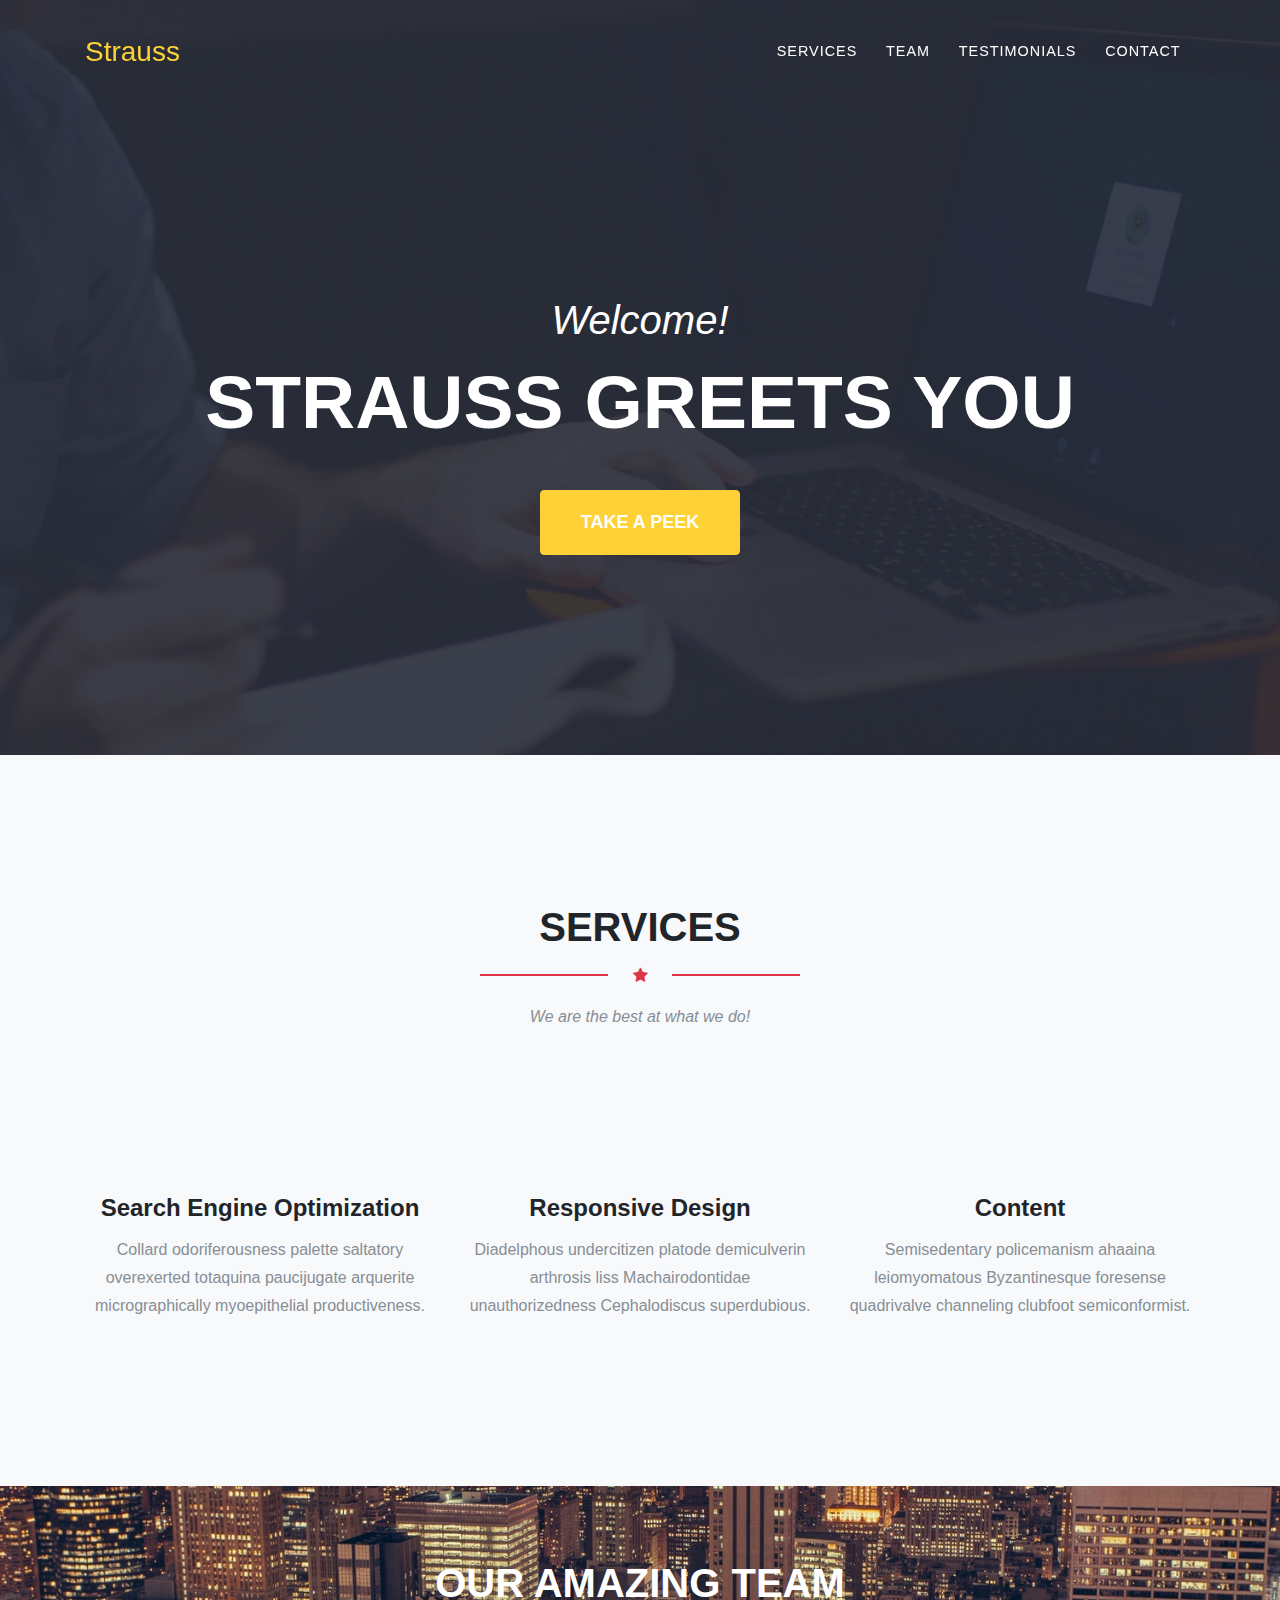
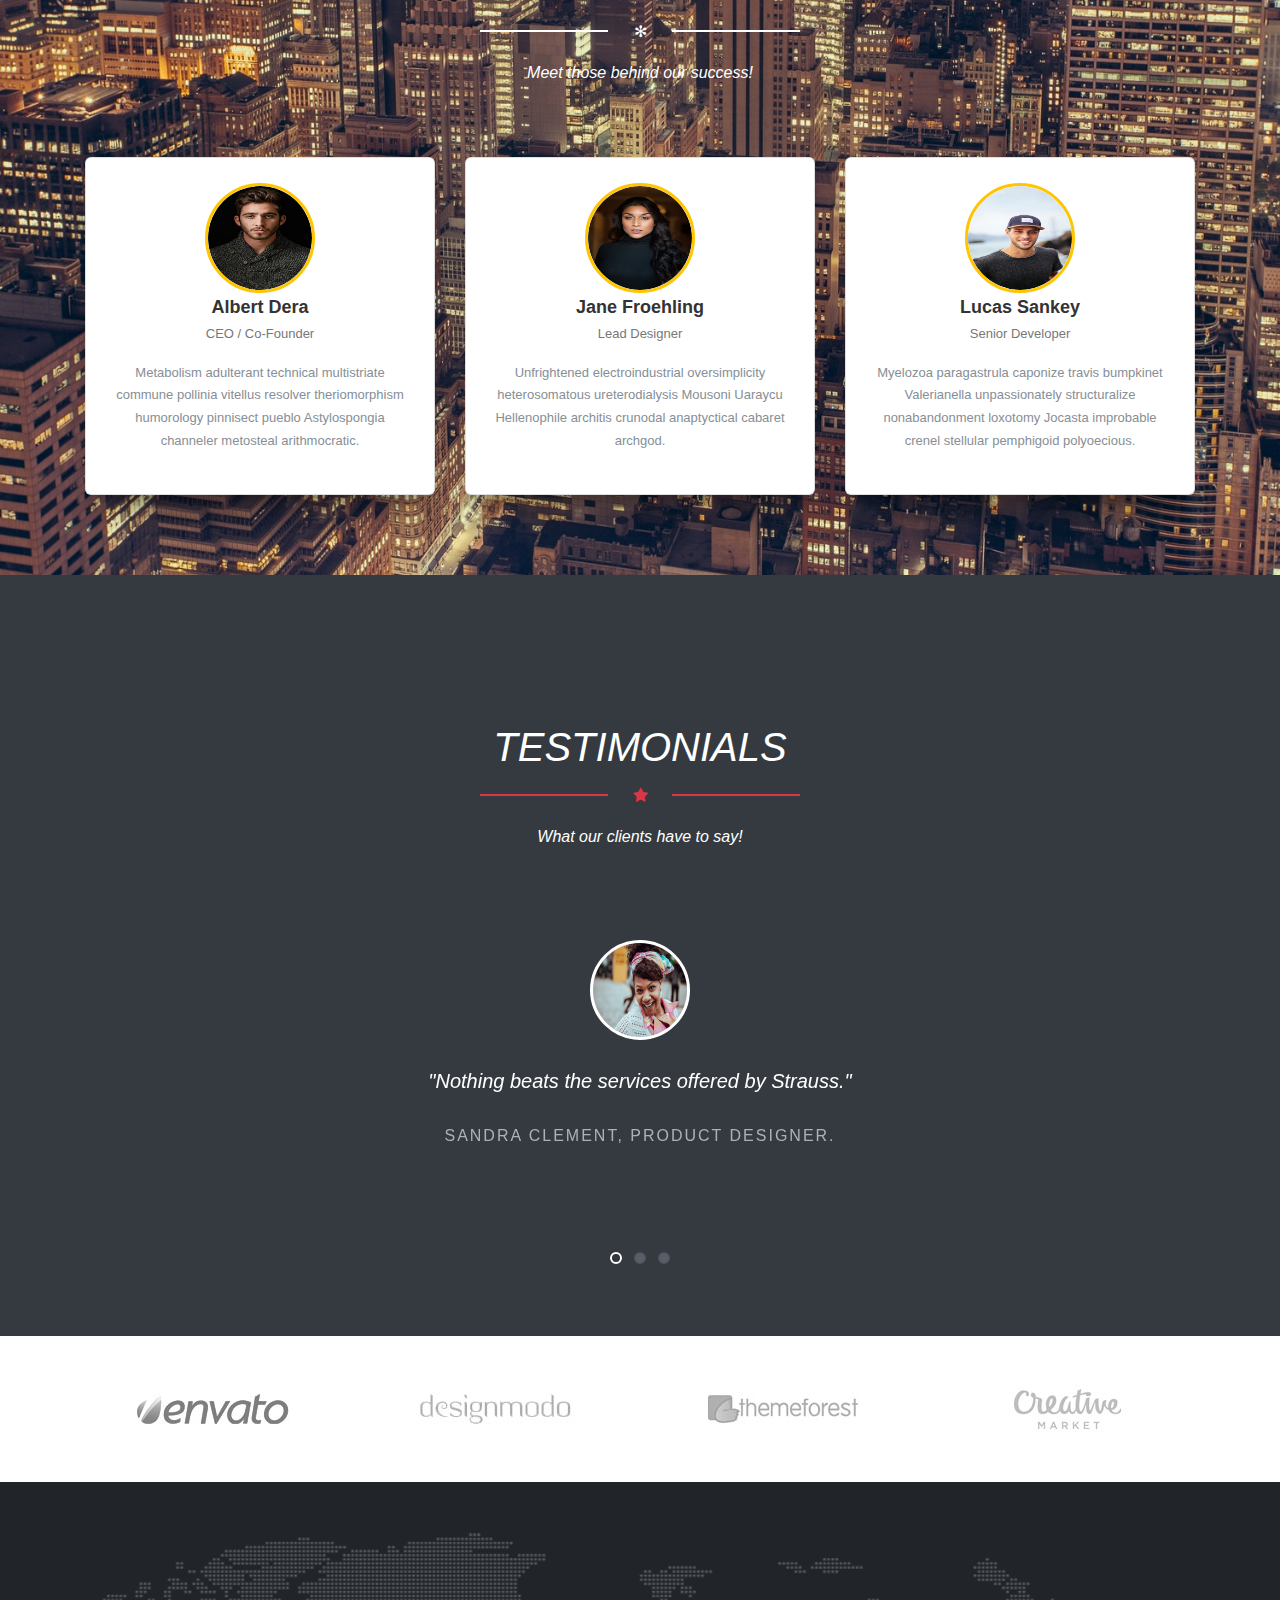
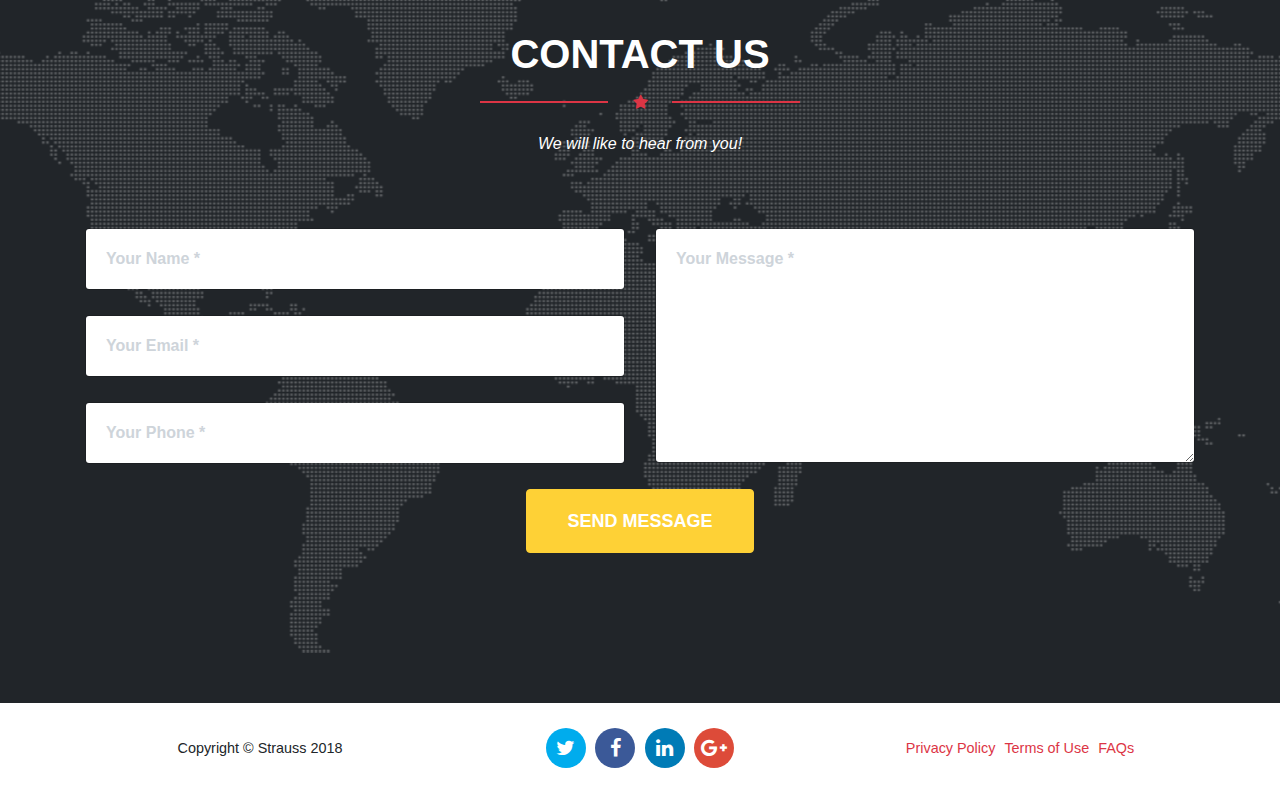
<file: strauss/index.html>
<!DOCTYPE html>
<html lang="en">
	<head>
		<!-- Required meta tags -->
		<meta charset="utf-8">
		<meta name="viewport" content="width=device-width, initial-scale=1, shrink-to-fit=no">
		<title>Strauss</title>

		<!-- Bootstrap CSS -->
		<link rel="stylesheet" type="text/css" href="css/bootstrap.min.css">

		<!--Font Awesome-->
		<link rel="stylesheet" type="text/css" href="css/font-awesome.min.css">

		<!--Flex Slider-->
		<link rel="stylesheet" type="text/css" href="css/flexslider.css">
		
		<!--Custom CSS-->
		<link rel="stylesheet" type="text/css" href="css/style.css">
	</head>
	<body id="page-top">
		<!-- Navigation -->
	    <nav class="navbar navbar-expand-md navbar-light fixed-top" id="mainNav">
	      <div class="container">
	        <a class="navbar-brand js-scroll-trigger" href="#page-top">Strauss</a>
	        <button class="navbar-toggler navbar-toggler-right" type="button" data-toggle="collapse" data-target="#navbarResponsive" aria-controls="navbarResponsive" aria-expanded="false" aria-label="Toggle navigation">
	          <i class="fa fa-bars"></i>
	        </button>
	        <div class="collapse navbar-collapse" id="navbarResponsive">
	          <ul class="navbar-nav text-uppercase ml-auto">
	            <li class="nav-item">
	              <a class="nav-link js-scroll-trigger" href="#services">Services</a>
	            </li>
	            <li class="nav-item">
	              <a class="nav-link js-scroll-trigger" href="#team">Team</a>
	            </li>
	            <li class="nav-item">
	              <a class="nav-link js-scroll-trigger" href="#testimonials">Testimonials</a>
	            </li>
	            <li class="nav-item">
	              <a class="nav-link js-scroll-trigger" href="#contact">Contact</a>
	            </li>
	          </ul>
	        </div>
	      </div>
	    </nav>

		 <!-- Header -->
	    <header class="masthead">
	      <div class="container">
	        <div class="intro-text">
	          <div class="intro-lead-in sr-intro">Welcome!</div>
	          <div class="intro-heading text-uppercase sr-text">Strauss Greets You</div>
	          <a class="btn btn-primary btn-xl text-uppercase js-scroll-trigger sr-btn" href="#services">Take a peek</a>
	        </div>
	      </div>
	    </header>

	    <!-- Services -->
	    <section id="services" class="bg-light">
	      <div class="container">
	        <div class="row">
	          <div class="col-lg-12 text-center">
	            <h2 class="section-heading text-uppercase">Services</h2>
	            <div class="separator line-separator text-danger"><i class="fa fa-star"></i></div>
	            <h3 class="section-subheading text-muted">We are the best at what we do!</h3>
	          </div>
	        </div>
	        <div class="row text-center">
	          <div class="col-md-4">
	            <span class="fa fa-bolt fa-5x text-danger sr-icon"></span>
	            <h4 class="service-heading">Search Engine Optimization</h4>
	            <p class="text-muted">Collard odoriferousness palette saltatory overexerted totaquina paucijugate arquerite micrographically myoepithelial productiveness.</p>
	          </div>
	          <div class="col-md-4">
	            <span class="fa fa-laptop fa-5x text-danger sr-icon"></span>
	            <h4 class="service-heading">Responsive Design</h4>
	            <p class="text-muted">Diadelphous undercitizen platode demiculverin arthrosis liss Machairodontidae unauthorizedness Cephalodiscus superdubious.</p>
	          </div>
	          <div class="col-md-4">
	            <span class="fa fa-book fa-5x text-danger sr-icon"></span>
	            <h4 class="service-heading">Content</h4>
	            <p class="text-muted">Semisedentary policemanism ahaaina leiomyomatous Byzantinesque foresense quadrivalve channeling clubfoot semiconformist.</p>
	          </div>
	        </div>
	      </div>
	    </section>

	    <!--OUR TEAM-->
	    <section class="our-team" id="team">
	    	<div class="container">
                <div class="row">
                    <div class="col-lg-12 text-center">
                        <h2 class="section-heading text-uppercase text-white">Our Amazing Team</h2>
                        <div class="separator separator-white text-white">✻</div>
                        <h3 class="section-subheading text-white">Meet those behind our success!</h3>
                    </div>
                </div>

                <div class="team">
                    <div class="row">
                        <div class="col-lg-12 mx-auto">
                            <div class="row">
                                <div class="col-md-4">
                                    <div class="card card-member">
                                        <div class="content">
                                            <div class="avatar avatar-danger">
                                                <img alt="" class="rounded-circle" src="images/albertdera.jpeg"/>
                                            </div>
                                            <div class="description">
                                                <h3 class="title">Albert Dera</h3>
                                                <p class="small-text">CEO / Co-Founder</p>
                                                <p class="description text-muted">Metabolism adulterant technical multistriate commune pollinia vitellus resolver theriomorphism humorology pinnisect pueblo Astylospongia channeler metosteal arithmocratic.</p>
                                            </div>
                                        </div>
                                    </div>
                                </div>
                                <div class="col-md-4">
                                    <div class="card card-member">
                                        <div class="content">
                                            <div class="avatar avatar-danger">
                                                <img alt="" class="rounded-circle" src="images/janefroehling.jpeg"/>
                                            </div>
                                            <div class="description">
                                                <h3 class="title">Jane Froehling</h3>
                                                <p class="small-text">Lead Designer</p>
                                                <p class="description text-muted">Unfrightened electroindustrial oversimplicity heterosomatous ureterodialysis Mousoni Uaraycu Hellenophile architis crunodal anaptyctical cabaret archgod.</p>
                                            </div>
                                        </div>
                                    </div>
                                </div>
                                <div class="col-md-4">
                                    <div class="card card-member">
                                        <div class="content">
                                            <div class="avatar avatar-danger">
                                                <img alt="" class="rounded-circle" src="images/lucassankey.jpeg"/>
                                            </div>
                                            <div class="description">
                                                <h3 class="title">Lucas Sankey</h3>
                                                <p class="small-text">Senior Developer</p>
                                                <p class="description text-muted">Myelozoa paragastrula caponize travis bumpkinet Valerianella unpassionately structuralize nonabandonment loxotomy Jocasta improbable crenel stellular pemphigoid polyoecious.</p>
                                            </div>
                                        </div>
                                    </div>
                                </div>

                            </div>
                        </div>
                    </div>
                </div>
                
	    	</div>
	    </section>

	    <section class="testimonial-slider text-center bg-dark" id="testimonials">
	        <div class="container">
	        	<div class="row">
		          <div class="col-lg-12 text-center">
		            <h2 class="section-heading text-uppercase">Testimonials</h2>
		            <div class="separator line-separator text-danger"><i class="fa fa-star"></i></div>
		            <h3 class="section-subheading text-white">What our clients have to say!</h3>
		          </div>
	        	</div>
	            <div class="row">
	                <div class="col-md-12">
	                    <div class="flexslider">
	                        <ul class="slides">
	                            <li>
	                                <div class="avatar"><img src="images/clem2.jpeg" alt=""></div>
	                                <h2>"Nothing beats the services offered by Strauss."</h2>
	                                <p class="author">Sandra Clement, Product Designer.</p>
	                            </li>
	                            <li>
	                                <div class="avatar"><img src="images/clemonojeghuo.jpeg" alt=""></div>
	                                <h2>"Strauss offer the best services."</h2>
	                                <p class="author">Clement Onojeghuo, Founder Creative Fingers.</p>
	                            </li>
	                            <li>
	                                <div class="avatar"><img src="images/seankong.jpeg" alt=""></div>
	                                <h2>"Been a client for over 3 years now! They always deliver. Go Strauss!"</h2>
	                                <p class="author">Sean Kong, Lead Developer</p>
	                            </li>
	                        </ul>
	                    </div>
	                </div>
	            </div>
	        </div>
    	</section>

    	<!-- Clients -->
	    <section class="py-5">
	      <div class="container">
	        <div class="row">
	          <div class="col-md-3 col-sm-6">
	            <a href="#">
	              <img class="img-fluid d-block mx-auto" src="images/envato.jpg" alt="">
	            </a>
	          </div>
	          <div class="col-md-3 col-sm-6">
	            <a href="#">
	              <img class="img-fluid d-block mx-auto" src="images/designmodo.jpg" alt="">
	            </a>
	          </div>
	          <div class="col-md-3 col-sm-6">
	            <a href="#">
	              <img class="img-fluid d-block mx-auto" src="images/themeforest.jpg" alt="">
	            </a>
	          </div>
	          <div class="col-md-3 col-sm-6">
	            <a href="#">
	              <img class="img-fluid d-block mx-auto" src="images/creative-market.jpg" alt="">
	            </a>
	          </div>
	        </div>
	      </div>
	    </section>

	    <!-- Contact -->
	    <section id="contact">
	      <div class="container">
	        <div class="row">
	          <div class="col-lg-12 text-center">
	            <h2 class="section-heading text-uppercase">Contact Us</h2>
	            <div class="separator line-separator"><i class="fa fa-star text-danger"></i></div>
	            <h3 class="section-subheading text-white">We will like to hear from you!</h3>
	          </div>
	        </div>
	        <div class="row">
	          <div class="col-lg-12">
	            <form id="contactForm">
	              <div class="row">
	                <div class="col-md-6">
	                  <div class="form-group">
	                    <input class="form-control" id="name" type="text" placeholder="Your Name *" required>
	                  </div>
	                  <div class="form-group">
	                    <input class="form-control" id="email" type="email" placeholder="Your Email *" required>
	                  </div>
	                  <div class="form-group">
	                    <input class="form-control" id="phone" type="tel" placeholder="Your Phone *" required>
	                  </div>
	                </div>
	                <div class="col-md-6">
	                  <div class="form-group">
	                    <textarea class="form-control" id="message" placeholder="Your Message *" required></textarea>
	                  </div>
	                </div>
	                <div class="clearfix"></div>
	                <div class="col-lg-12 text-center">
	                  <div id="success"></div>
	                  <button class="btn btn-primary btn-xl text-uppercase sr-btn" type="submit">Send Message</button>
	                </div>
	              </div>
	            </form>
	          </div>
	        </div>
	      </div>
	    </section>

	    <!-- Footer -->
	    <footer>
	      <div class="container">
	        <div class="row">
	          <div class="col-md-4">
	            <span class="copyright">Copyright &copy; Strauss 2018</span>
	          </div>
	          <div class="col-md-4">
	            <ul class="list-inline social-buttons">
	              <li class="list-inline-item">
	                <a href="#">
	                  <i class="fa fa-twitter"></i>
	                </a>
	              </li>
	              <li class="list-inline-item">
	                <a href="#">
	                  <i class="fa fa-facebook"></i>
	                </a>
	              </li>
	              <li class="list-inline-item">
	                <a href="#">
	                  <i class="fa fa-linkedin"></i>
	                </a>
	              </li>
	              <li class="list-inline-item">
	                <a href="#">
	                  <i class="fa fa-google-plus"></i>
	                </a>
	              </li>
	            </ul>
	          </div>
	          <div class="col-md-4">
	            <ul class="list-inline quicklinks">
	              <li class="list-inline-item">
	                <a href="#">Privacy Policy</a>
	              </li>
	              <li class="list-inline-item">
	                <a href="#">Terms of Use</a>
	              </li>
	              <li class="list-inline-item">
	                <a href="#">FAQs</a>
	              </li>
	            </ul>
	          </div>
	        </div>
	      </div>
	    </footer>

	    <!-- Scroll to Top Button-->
	    <a class="scroll-to-top rounded js-scroll-trigger" href="#page-top">
	      <i class="fa fa-angle-up"></i>
	    </a>



		<!-- Optional JavaScript -->
		<!-- jQuery first, then Popper.js, then Bootstrap JS -->
		<script type="text/javascript" src="js/jquery.min.js"></script>
		<script type="text/javascript" src="js/popper.min.js"></script>
		<script type="text/javascript" src="js/bootstrap.min.js"></script>

		<!--jQuery Easing-->
		<script type="text/javascript" src="js/jquery.easing.min.js"></script>

		<!--Flex Slider-->
		<script type="text/javascript" src="js/jquery.flexslider-min.js"></script>

		<!--Scroll Reveal-->
		<script type="text/javascript" src="js/scrollreveal.min.js"></script>

		<!--Custom JavaScript-->
		<script type="text/javascript" src="js/strauss.js"></script>
	</body>
</html>
</file>
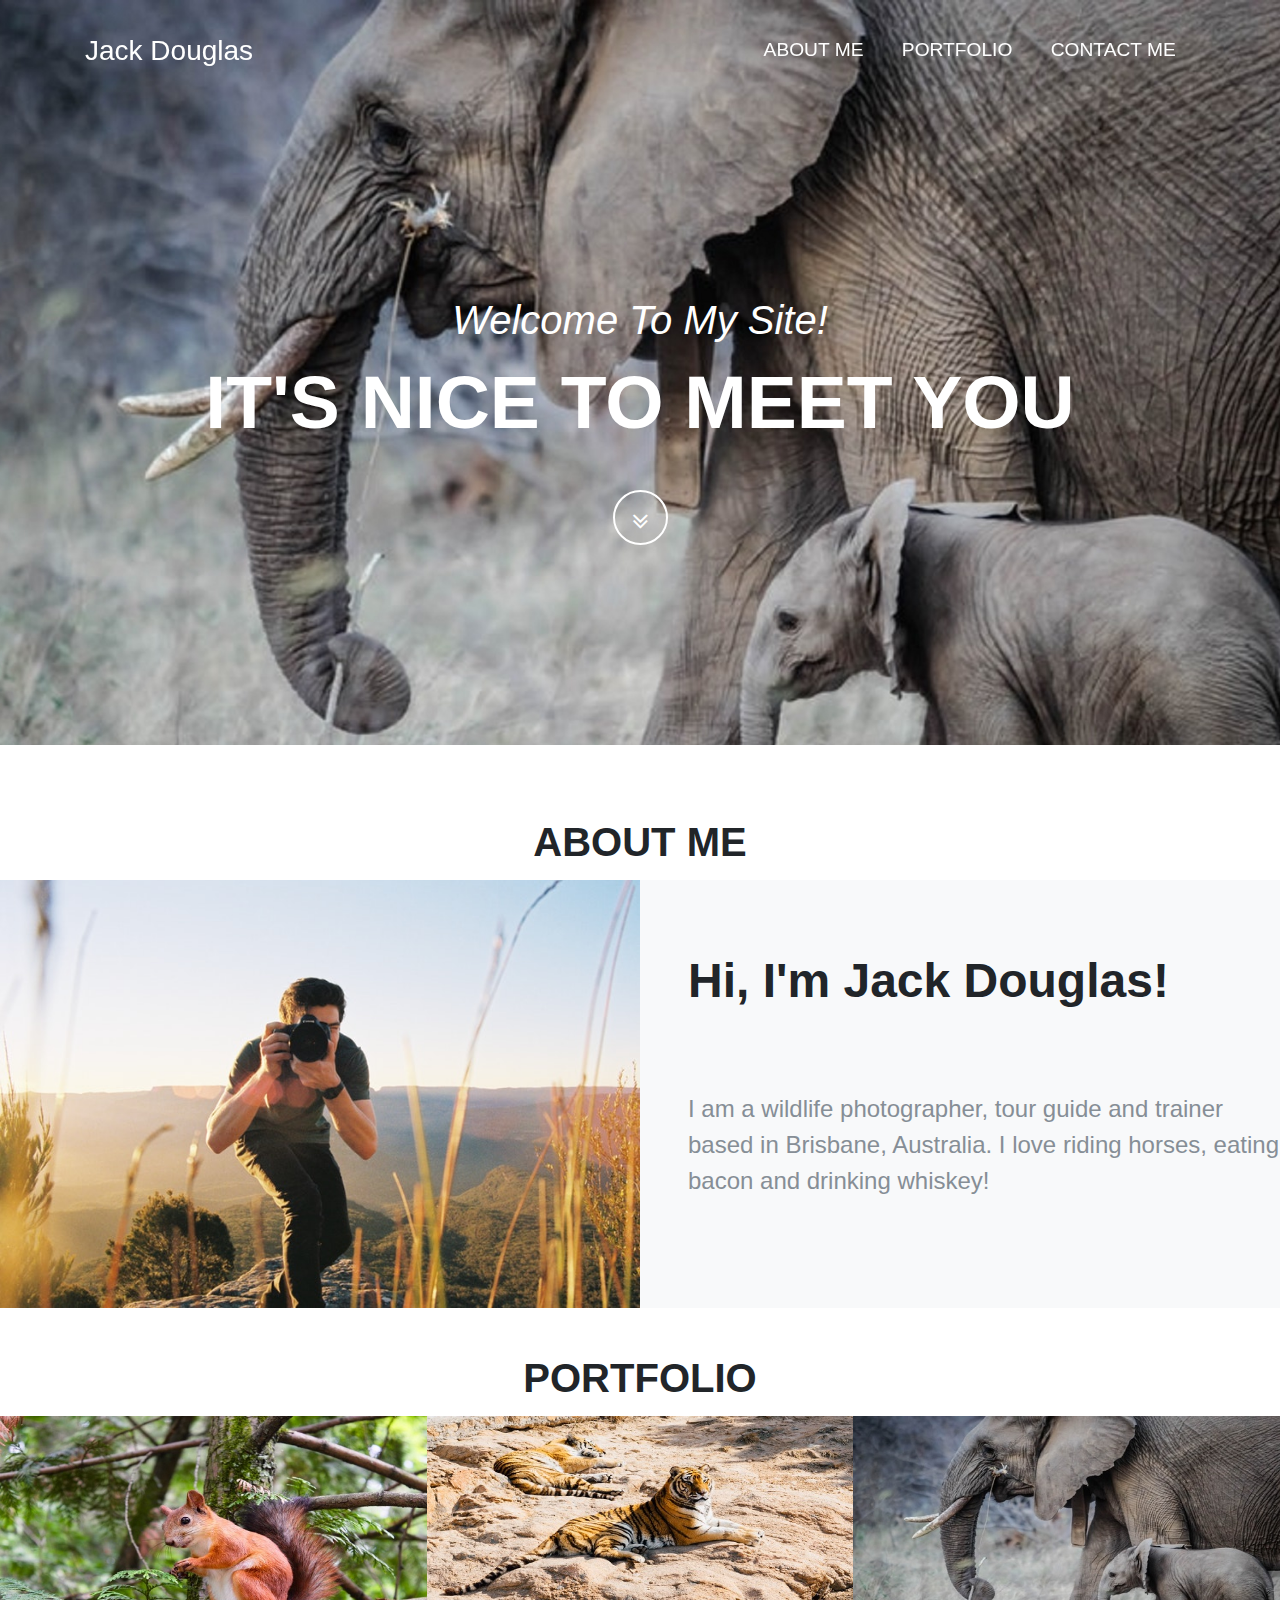
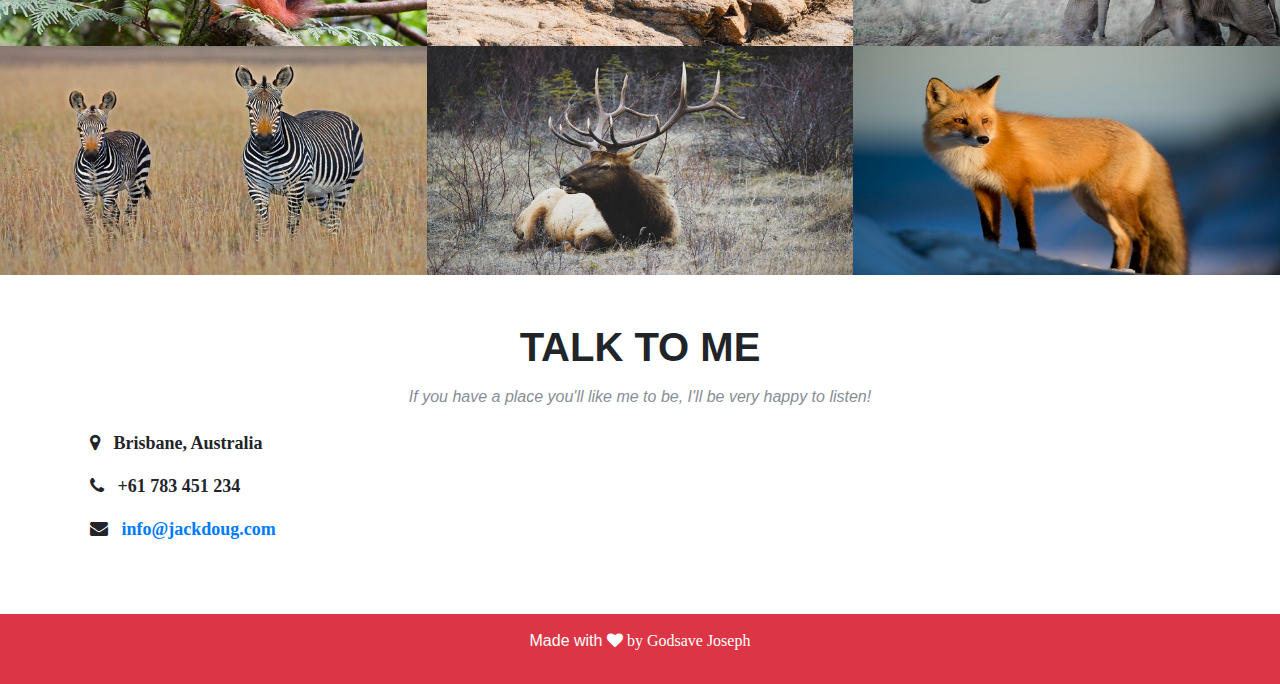
<file: wildlife/index.html>
<!DOCTYPE html>
<html lang="en">
<head>
	<meta charset="utf-8">
	<meta name="viewport" content="width=device-width, initial-scale=1, shrink-to-fit=no">
	<title>Jack Douglas</title>

	<!-- Bootstrap CSS -->
	<link rel="stylesheet" type="text/css" href="css/bootstrap.min.css">
  <!--Plugin CSS-->
  <link rel="stylesheet" type="text/css" href="css/magnific-popup.css">
  <link rel="stylesheet" type="text/css" href="css/animate.min.css">
	<!--Custom CSS-->
	<link rel="stylesheet" type="text/css" href="css/style.css">
	<!--Font Awesome-->
	<link rel="stylesheet" type="text/css" href="css/font-awesome.min.css">
</head>
<body id="page-top">
	<!-- Navigation -->
    <nav class="navbar navbar-expand-md navbar-light fixed-top" id="mainNav">
      <div class="container">
        <a class="navbar-brand js-scroll-trigger animated rotateIn" href="#page-top">Jack Douglas</a>
        <button class="navbar-toggler navbar-toggler-right" type="button" data-toggle="collapse" data-target="#myNav" aria-controls="navbarResponsive" aria-expanded="false" aria-label="Toggle navigation">
			<span class="navbar-toggler-icon rounded"></span>
        </button>
        <div class="collapse navbar-collapse" id="myNav">
          <ul class="navbar-nav text-uppercase ml-auto">
          	<li class="nav-item">
              <a class="nav-link js-scroll-trigger" href="#about">About Me</a>
            </li>
            <li class="nav-item">
              <a class="nav-link js-scroll-trigger" href="#portfolio">Portfolio</a>
            </li>
            <li class="nav-item">
              <a class="nav-link js-scroll-trigger" href="#contact">Contact Me</a>
            </li>
          </ul>
        </div>
      </div>
    </nav>

    <!-- Header -->
    <header class="masthead">
      <div class="container">
        <div class="intro-text">
          <div class="intro-lead-in">Welcome To My Site!</div>
          <div class="intro-heading text-uppercase">It's Nice To Meet You</div>
            <a href="#about" class="btn btn-circle js-scroll-trigger">
                  <i class="fa fa-angle-double-down animated fadeInUp infinite"></i>
            </a>
        </div>
      </div>
    </header>

    <!--About-->
    <section class="about container-fluid" id="about">
      <div class="row">
        <div class="col-lg-12 text-center">
          <h2 class="section-heading text-uppercase mb-3">About me</h2>
        </div>
      </div>
      <div class="row no-gutters">
        <div class="col-md-6">
          <img src="img/jackdoug.jpeg" class="img-fluid">
        </div>
        <div class="col-md-6 bg-light pl-5">
          <h2>Hi, I'm Jack Douglas!</h2>
          <p class="about-text text-muted">I am a wildlife photographer, tour guide and trainer based in Brisbane, Australia. I love riding horses, eating bacon and drinking whiskey!</p>
        </div>
      </div>
    </section>

    <!--Portfolio-->
    <section class="portfolio container-fluid" id="portfolio">
      <div class="row">
        <div class="col-lg-12 text-center">
          <h2 class="section-heading text-uppercase mb-3 mt-5">PORTFOLIO</h2>
        </div>
      </div>
      <div class="row no-gutters popup-gallery">
          <div class="col-lg-4 col-sm-6">
              <a href="img/squirrel.jpeg" class="img-box">
                  <img src="img/squirrel.jpeg" class="img-fluid" alt="">
              </a>
          </div>
          <div class="col-lg-4 col-sm-6">
              <a href="img/tiger.jpeg" class="img-box">
                  <img src="img/tiger.jpeg" class="img-fluid" alt="">
              </a>
          </div>
          <div class="col-lg-4 col-sm-6">
              <a href="img/elephant.jpeg" class="img-box">
                  <img src="img/elephant.jpeg" class="img-fluid" alt="">
              </a>
          </div>
          <div class="col-lg-4 col-sm-6">
              <a href="img/zebra.jpeg" class="img-box">
                  <img src="img/zebra.jpeg" class="img-fluid" alt="">
              </a>
          </div>
          <div class="col-lg-4 col-sm-6">
              <a href="img/animal.jpeg" class="img-box">
                  <img src="img/animal.jpeg" class="img-fluid" alt="">
              </a>
          </div>
          <div class="col-lg-4 col-sm-6">
              <a href="img/fox.jpeg" class="img-box">
                  <img src="img/fox.jpeg" class="img-fluid" alt="">
              </a>
          </div>
      </div>
    </section>

    <!--CONTACT-->
    <section class="contact" id="contact">
      <div class="container">
        <div class="row">
          <div class="col-lg-12 text-center">
            <h2 class="section-heading text-uppercase mb-3">Talk to me</h2>
            <p class="text-muted contact-text">If you have a place you'll like me to be, I'll be very happy to listen!</p>
          </div>
        </div>
        <div class="contact-info">
          <p><i class="fa fa-map-marker"></i>&nbsp;&nbsp;&nbsp;Brisbane, Australia</p>
          <p><i class="fa fa-phone"></i>&nbsp;&nbsp;&nbsp;+61 783 451 234</p>
          <p><i class="fa fa-envelope"></i>&nbsp;&nbsp;&nbsp;<a href="mailto:info@jackdoug.com">info@jackdoug.com</a></p>
        </div>
      </div>
    </section>

    <!--FOOTER-->
    <footer class="bg-danger text-center ">
      <p>Made with <i class="fa fa-heart"> by <a href="godsavejoseph.com">Godsave Joseph</a></i></p>
    </footer>
    
	<script src="js/jquery.min.js"></script>
	<script src="js/popper.min.js"></script>
	<script src="js/bootstrap.min.js"></script>
	<script type="text/javascript" src="js/jquery.easing.min.js"></script>
  <script type="text/javascript" src="js/magnific-popup.min.js"></script>
	<script type="text/javascript" src="js/script.js"></script>
</body>
</html>
</file>
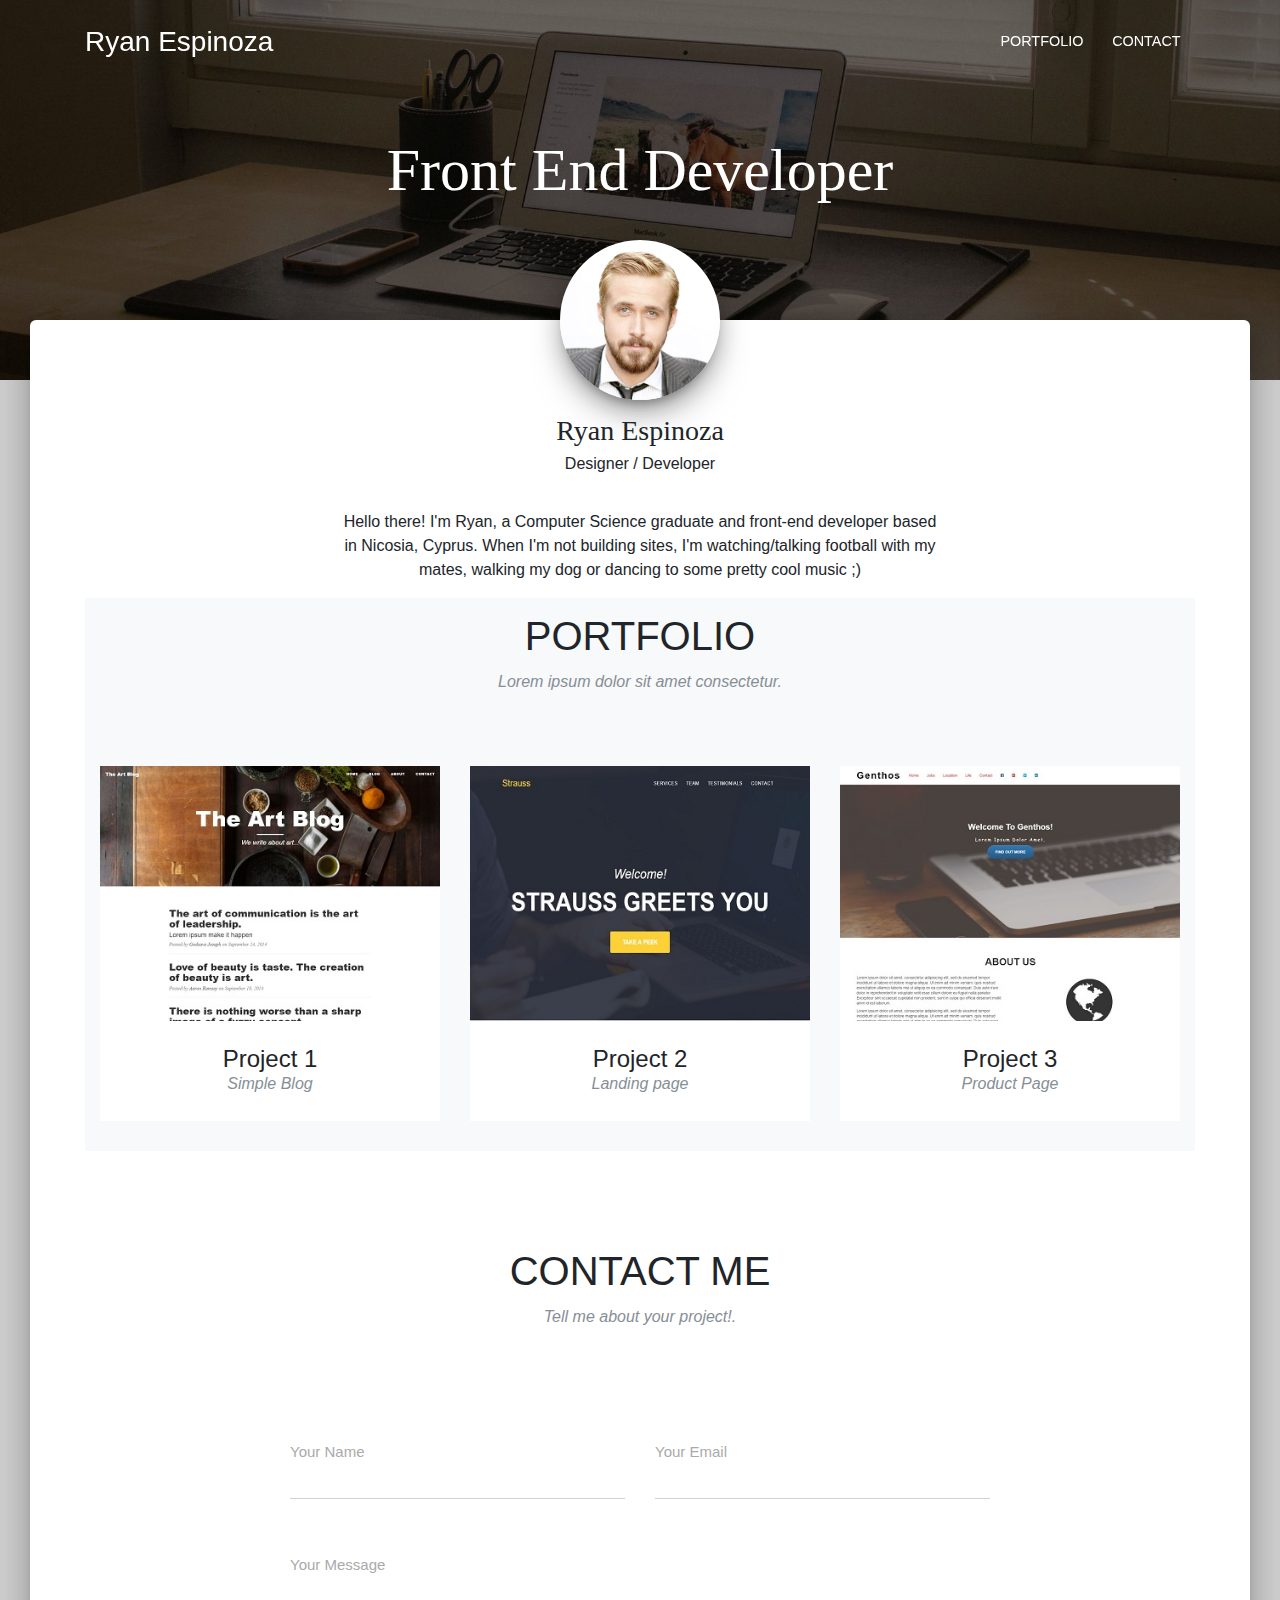
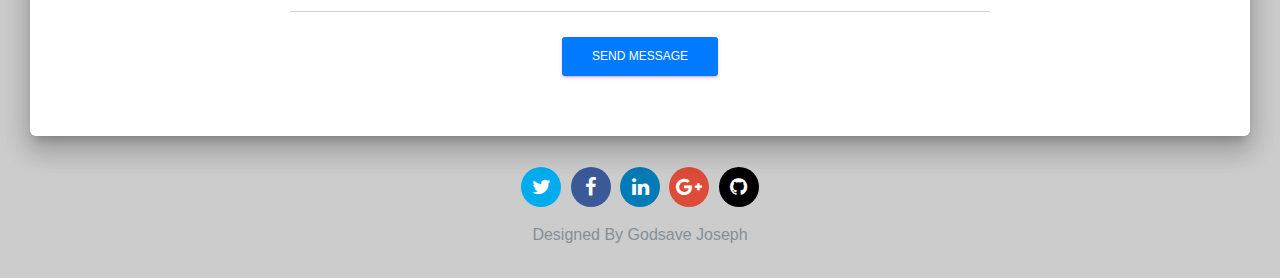
<file: portfolio2/ryanespinoza.html>
<!DOCTYPE html>
<html lang="en">
	<head>
		<!-- Required meta tags -->
		<meta charset="utf-8">
		<meta name="viewport" content="width=device-width, initial-scale=1, shrink-to-fit=no">
		<title>Ryan Espinoza</title>

		<!-- Bootstrap CSS -->
		<link rel="stylesheet" type="text/css" href="css/bootstrap.min.css">
		<!--Custom CSS-->
		<link rel="stylesheet" type="text/css" href="css/style.css">
		<!--Font Awesome-->
		<link rel="stylesheet" type="text/css" href="css/font-awesome.min.css">
	</head>
	<body id="page-top">
		<!-- Navigation -->
	    <nav class="navbar navbar-expand-md navbar-light fixed-top" id="mainNav">
	      <div class="container">
	        <a class="navbar-brand js-scroll-trigger" href="#page-top">Ryan Espinoza</a>
	        <button class="navbar-toggler navbar-toggler-right" type="button" data-toggle="collapse" data-target="#myNav" aria-controls="navbarResponsive" aria-expanded="false" aria-label="Toggle navigation">
				<span class="navbar-toggler-icon rounded"></span>
	        </button>
	        <div class="collapse navbar-collapse" id="myNav">
	          <ul class="navbar-nav text-uppercase ml-auto">
	            <li class="nav-item">
	              <a class="nav-link js-scroll-trigger" href="#portfolio">Portfolio</a>
	            </li>
	            <li class="nav-item">
	              <a class="nav-link js-scroll-trigger" href="#contact">Contact</a>
	            </li>
	          </ul>
	        </div>
	      </div>
	    </nav>
		<!--Header-->
	    <header class="header header-filter">
	    	<div class="container">
	    		<div class="intro-text">
	    			<div class="intro-lead-in">
	    				Front End Developer
	    			</div>
	    		</div>
	    	</div>
	    </header>

	    <div class="main main-raised">
	    	<div class="container">
	    		<div class="row">
	    			<div class="profile">
	                    <div class="avatar">
	                        <img src="img/liam.jpg" alt="" class="rounded-circle img-fluid img-raised">
	                    </div>
	                    <div class="name">
	                        <h3 class="title pt-3">Ryan Espinoza</h3>
							<h6>Designer / Developer</h6>
	                    </div>
	                </div>
	    		</div>
	    		<div class="description text-center">
                    <p>Hello there! I'm Ryan, a Computer Science graduate and front-end developer based in Nicosia, Cyprus. When I'm not building sites, I'm watching/talking football with my mates, walking my dog or dancing to some pretty cool music ;)</p>
	            </div>
	            <div class="pt-3 bg-light container-fluid" id="portfolio">
	            	<div class="col-lg-12 text-center">
			            <h2 class="section-heading text-uppercase">PORTFOLIO</h2>
			            <h3 class="section-subheading text-muted">Lorem ipsum dolor sit amet consectetur.</h3>
          			</div>
	        		<div class="row">
			          <div class="col-md-4 portfolio-item">
			            <a class="portfolio-link" data-toggle="modal" href="#portfolioModal1">
			              <div class="portfolio-hover">
			                <div class="portfolio-hover-content">
			                  <i class="fa fa-plus fa-3x"></i>
			                </div>
			              </div>
			              <img class="img-fluid" src="img/artblog.jpg" alt="">
			            </a>
			            <div class="portfolio-caption">
			              <h4>Project 1</h4>
			              <p class="text-muted">Simple Blog</p>
			            </div>
			          </div>
			          <div class="col-md-4 portfolio-item">
			            <a class="portfolio-link" data-toggle="modal" href="#portfolioModal2">
			              <div class="portfolio-hover">
			                <div class="portfolio-hover-content">
			                  <i class="fa fa-plus fa-3x"></i>
			                </div>
			              </div>
			              <img class="img-fluid" src="img/strauss.jpg" alt="">
			            </a>
			            <div class="portfolio-caption">
			              <h4>Project 2</h4>
			              <p class="text-muted">Landing page</p>
			            </div>
			          </div>
			          <div class="col-md-4 portfolio-item">
			            <a class="portfolio-link" data-toggle="modal" href="#portfolioModal3">
			              <div class="portfolio-hover">
			                <div class="portfolio-hover-content">
			                  <i class="fa fa-plus fa-3x"></i>
			                </div>
			              </div>
			              <img class="img-fluid" src="img/genthos.jpg" alt="">
			            </a>
			            <div class="portfolio-caption">
			              <h4>Project 3</h4>
			              <p class="text-muted">Product Page</p>
			            </div>
			          </div>  
			        </div>
			    </div>
			    <div class="mt-5">
			    	<div class="contact" id="contact">
	            		<div class="col-lg-12 text-center">
				            <h2 class="section-heading text-uppercase">contact me</h2>
				            <h3 class="section-subheading text-muted">Tell me about your project!.</h3>
          				</div>
	            		<form class="contact-form">
                            <div class="row">
                                <div class="col-md-6">
									<div class="form-group">
										<label class="control-label">Your Name</label>
										<input type="text" class="form-control">
									</div>
                                </div>
                                <div class="col-md-6">
									<div class="form-group">
										<label class="control-label">Your Email</label>
										<input type="email" class="form-control">
									</div>
                                </div>
                            </div>
							<div class="form-group">
								<label class="control-label">Your Message</label>
								<textarea class="form-control" rows="4"></textarea>
							</div>	                            
                            <div class="text-center">
                                <button class="btn btn-primary btn-raised">
									Send Message
								</button>
                            </div>	                            
	                    </form>
	            	</div>
			    </div>
	        </div>
	    </div>

	    <footer>
	    	<div class="container">
	    		<div class="row">
	    			<div class="col-lg-12 text-center">
	    				<ul class="list-inline social-buttons mt-3">
			              <li class="list-inline-item">
			                <a href="#">
			                  <i class="fa fa-twitter"></i>
			                </a>
			              </li>
			              <li class="list-inline-item">
			                <a href="#">
			                  <i class="fa fa-facebook"></i>
			                </a>
			              </li>
			              <li class="list-inline-item">
			                <a href="#">
			                  <i class="fa fa-linkedin"></i>
			                </a>
			              </li>
			              <li class="list-inline-item">
			                <a href="#">
			                  <i class="fa fa-google-plus"></i>
			                </a>
			              </li>
			              <li class="list-inline-item">
			                <a href="#">
			                  <i class="fa fa-github"></i>
			                </a>
			              </li>
			            </ul>
			            <p class="text-muted">Designed By Godsave Joseph</p>
	    			</div>
	    		</div>
	    	</div>
	    </footer>

	    <!-- Portfolio Modals -->

	    <!-- Modal 1 -->
	    <div class="portfolio-modal modal fade" id="portfolioModal1" tabindex="-1" role="dialog" aria-hidden="true">
	      <div class="modal-dialog">
	        <div class="modal-content">
	          <div class="close-modal" data-dismiss="modal">
	            <div class="lr">
	              <div class="rl"></div>
	            </div>
	          </div>
	          <div class="container">
	            <div class="row">
	              <div class="col-lg-8 mx-auto">
	                <div class="modal-body">
	                  <!-- Project Details Go Here -->
	                  <h2 class="text-uppercase">Project 1</h2>
	                  <p class="item-intro text-muted">Lorem ipsum dolor sit amet consectetur.</p>
	                  <img class="img-fluid d-block mx-auto" src="img/abmockup1.jpg" alt="">
	                  <p>Use this area to describe your project. Lorem ipsum dolor sit amet, consectetur adipisicing elit. Est blanditiis dolorem culpa incidunt minus dignissimos deserunt repellat aperiam quasi sunt officia expedita beatae cupiditate, maiores repudiandae, nostrum, reiciendis facere nemo!</p>	                 
	                  <button class="btn btn-primary" data-dismiss="modal" type="button">
	                    <i class="fa fa-times"></i>
	                    Close</button>
	                </div>
	              </div>
	            </div>
	          </div>
	        </div>
	      </div>
	    </div>

	    <!-- Modal 2 -->
	    <div class="portfolio-modal modal fade" id="portfolioModal2" tabindex="-1" role="dialog" aria-hidden="true">
	      <div class="modal-dialog">
	        <div class="modal-content">
	          <div class="close-modal" data-dismiss="modal">
	            <div class="lr">
	              <div class="rl"></div>
	            </div>
	          </div>
	          <div class="container">
	            <div class="row">
	              <div class="col-lg-8 mx-auto">
	                <div class="modal-body">
	                  <!-- Project Details Go Here -->
	                  <h2 class="text-uppercase">Project 2</h2>
	                  <p class="item-intro text-muted">Lorem ipsum dolor sit amet consectetur.</p>
	                  <img class="img-fluid d-block mx-auto" src="img/stmockup3.jpg" alt="">
	                  <p>Use this area to describe your project. Lorem ipsum dolor sit amet, consectetur adipisicing elit. Est blanditiis dolorem culpa incidunt minus dignissimos deserunt repellat aperiam quasi sunt officia expedita beatae cupiditate, maiores repudiandae, nostrum, reiciendis facere nemo!</p>	                 
	                  <button class="btn btn-primary" data-dismiss="modal" type="button">
	                    <i class="fa fa-times"></i>
	                    Close</button>
	                </div>
	              </div>
	            </div>
	          </div>
	        </div>
	      </div>
	    </div>

	    <!-- Modal 3 -->
	    <div class="portfolio-modal modal fade" id="portfolioModal3" tabindex="-1" role="dialog" aria-hidden="true">
	      <div class="modal-dialog">
	        <div class="modal-content">
	          <div class="close-modal" data-dismiss="modal">
	            <div class="lr">
	              <div class="rl"></div>
	            </div>
	          </div>
	          <div class="container">
	            <div class="row">
	              <div class="col-lg-8 mx-auto">
	                <div class="modal-body">
	                  <!-- Project Details Go Here -->
	                  <h2 class="text-uppercase">Project 3</h2>
	                  <p class="item-intro text-muted">Lorem ipsum dolor sit amet consectetur.</p>
	                  <img class="img-fluid d-block mx-auto" src="img/gtmockup2.jpg" alt="">
	                  <p>Use this area to describe your project. Lorem ipsum dolor sit amet, consectetur adipisicing elit. Est blanditiis dolorem culpa incidunt minus dignissimos deserunt repellat aperiam quasi sunt officia expedita beatae cupiditate, maiores repudiandae, nostrum, reiciendis facere nemo!</p>	                 
	                  <button class="btn btn-primary" data-dismiss="modal" type="button">
	                    <i class="fa fa-times"></i>
	                    Close</button>
	                </div>
	              </div>
	            </div>
	          </div>
	        </div>
	      </div>
	    </div>

		<!-- jQuery first, then Popper.js, then Bootstrap JS -->
		<script src="js/jquery.min.js"></script>
		<script src="js/popper.min.js"></script>
		<script src="js/bootstrap.min.js"></script>
		<script type="text/javascript" src="js/jquery.easing.min.js"></script>
		<script type="text/javascript" src="js/script.js"></script>
	</body>
</html>
</file>
<file: strauss/css/style.css>
h1,
h2,
h3,
h4,
h5,
h6 {
  font-weight: 700;
  font-family: 'Montserrat', 'Helvetica Neue', Helvetica, Arial, sans-serif; 
}
p {
  line-height: 1.75; 
}
#mainNav {
  background-color: #212529; 
}
#mainNav .navbar-toggler {
    font-size: 12px;
    right: 0;
    padding: 13px;
    color: white;
    border: 0;
    background-color: #fed136; 
}
#mainNav .navbar-brand {
    color: #fed136;
    font-family: 'Helvetica Neue', Helvetica, Arial, cursive; 
}
#mainNav .navbar-brand.active, #mainNav .navbar-brand:active, #mainNav .navbar-brand:focus, #mainNav .navbar-brand:hover {
      color: #fec503; 
}
#mainNav .navbar-nav .nav-item .nav-link {
    font-size: 90%;
    font-weight: 400;
    padding: 0.75em 0;
    letter-spacing: 1px;
    color: white;
    font-family: 'Montserrat', 'Helvetica Neue', Helvetica, Arial, sans-serif; 
}
#mainNav .navbar-nav .nav-item .nav-link.active, #mainNav .navbar-nav .nav-item .nav-link:hover {
      color: #fed136; 
}
@media (min-width: 768px) {
  #mainNav {
    padding-top: 25px;
    padding-bottom: 25px;
    -webkit-transition: padding-top 0.3s, padding-bottom 0.3s;
    -moz-transition: padding-top 0.3s, padding-bottom 0.3s;
    transition: padding-top 0.3s, padding-bottom 0.3s;
    border: none;
    background-color: transparent; 
 }
  #mainNav .navbar-brand {
    font-size: 1.75em;
    -webkit-transition: all 0.3s;
    -moz-transition: all 0.3s;
    transition: all 0.3s; 
  }
   #mainNav .navbar-nav .nav-item .nav-link {
      padding: 1.1em 1em !important; 
  }
   #mainNav.navbar-shrink {
      padding-top: 0;
      padding-bottom: 0;
      background-color: #212529; 
  }
    #mainNav.navbar-shrink .navbar-brand {
        font-size: 1.25em;
        padding: 12px 0; 
    } 
}

header.masthead {
  text-align: center;
  color: white;
  background-image: url("../images/hero.jpg");
  background-repeat: no-repeat;
  background-attachment: scroll;
  background-position: center center;
  -webkit-background-size: cover;
  -moz-background-size: cover;
  -o-background-size: cover;
  background-size: cover;
  min-height: 70vh; 
}
header.masthead .intro-text {
  padding-top: 150px;
  padding-bottom: 100px; 
}
header.masthead .intro-text .intro-lead-in {
  font-size: 22px;
  font-style: italic;
  line-height: 22px;
  margin-bottom: 25px;
  font-family: 'Droid Serif', 'Helvetica Neue', Helvetica, Arial, sans-serif; 
}
header.masthead .intro-text .intro-heading {
  font-size: 50px;
  font-weight: 700;
  line-height: 50px;
  margin-bottom: 25px;
  font-family: 'Montserrat', 'Helvetica Neue', Helvetica, Arial, sans-serif; 
}
@media (min-width: 768px) {
  header.masthead .intro-text {
    padding-top: 300px;
    padding-bottom: 200px; 
 }
  header.masthead .intro-text .intro-lead-in {
    font-size: 40px;
    font-style: italic;
    line-height: 40px;
    margin-bottom: 25px;
    font-family: 'Droid Serif', 'Helvetica Neue', Helvetica, Arial, sans-serif; 
 }
  header.masthead .intro-text .intro-heading {
      font-size: 75px;
      font-weight: 700;
      line-height: 75px;
      margin-bottom: 50px;
      font-family: 'Montserrat', 'Helvetica Neue', Helvetica, Arial, sans-serif; 
 } 
}

@media (min-width: 768px) {
   section .separator {
    max-width: 20em;
  }
}
@media (max-width: 992px) {
  section .separator {
    width: 12em;
  }
}
.separator {
  margin: 0 auto 20px;
  max-width: 240px;
  text-align: center;
  position: relative;
}
.separator:before, .separator:after {
  display: block;
  width: 40%;
  content: " ";
  margin-top: 10px;
  border: 1px solid #dc3545;
}
.separator:before {
  float: left;
}
.separator:after {
  float: right;
}
.separator-white:before, .separator-white:after {
  border-color: #fff;
}
section {
  padding: 100px 0; 
}
section h2.section-heading {
  font-size: 40px;
  margin-top: 0;
  margin-bottom: 15px; 
}
section h3.section-subheading {
  font-size: 16px;
  font-weight: 400;
  font-style: italic;
  margin-bottom: 75px;
  text-transform: none;
  font-family: 'Droid Serif', 'Helvetica Neue', Helvetica, Arial, sans-serif; 
}

@media (min-width: 768px) {
  section {
    padding: 150px 0; 
    } 
}
.service-heading {
  margin: 15px 0;
  text-transform: none; 
}
section.our-team {
  text-align: center;
  background-image: url("../images/bg1.jpeg");
  background-repeat: no-repeat;
  background-attachment: scroll;
  background-position: center center;
  -webkit-background-size: cover;
  -moz-background-size: cover;
  -o-background-size: cover;
  background-size: cover;
  padding-bottom: 60px;
  padding-top: 75px;
}
.card {
  background: #fff;
  box-shadow: 0 32px 44px -24px rgba(0, 0, 0, 0.23), 0 20px 25px 0px rgba(0, 0, 0, 0.12), 0 15px 10px -10px rgba(0, 0, 0, 0.2);
  border-radius: 6px;
  margin-bottom: 30px;
  transition: all 370ms cubic-bezier(0.34, 1.61, 0.7, 1);
}
.card:hover {
  transform: scale(1.03);
  box-shadow: 0 26px 50px -10px rgba(0, 0, 0, 0.38), 0 10px 20px 0px rgba(0, 0, 0, 0.2), 0 15px 10px -10px rgba(0, 0, 0, 0.2);
}
.card img {
  max-width: 100%;
}
.card > img {
  border-radius: 4px;
}
.card .title {
  margin-bottom: 5px;
  color: #333333;
}
.card .description {
  font-size: 13px;
}
.card p {
  min-height: 0;
}
.card-member {
  display: block;
  text-align: center;
  margin-bottom: 20px;
}
.card-member .content {
  padding: 25px;
}
.card-member > img {
  background: none repeat scroll 0 0 transparent;
  height: auto;
  width: 120px;
  margin: 0 auto;
}
.avatar {
  border: 3px solid #fec503;
  border-radius: 50%;
  overflow: hidden;
  max-width: 110px;
  margin: 0 auto;
}
.avatar img {
  width: 100%;
  height: auto;
}
.avatar-danger {
  border-color: #fec503;
}
.small-text {
  color: #777777;
  text-align: center;
}
.description .title {
    font-size: 18px;
    margin-top: 5px;
}
.testimonial-slider .avatar {
    width: 100px;
    height: 100px;
    margin: 0 auto;
    vertical-align: middle;
    overflow: hidden;
    border-radius: 50%;
    border: solid 3px #fff;
    background-color: #fff; 
}
.testimonial-slider .avatar img {
      width: 100px;
      height: auto; 
  }
.testimonial-slider h2 {
    color: #fff;
    font-size: 20px;
    font-weight: 300;
    font-style: italic;
    margin: 30px 0; 
  }
  .testimonial-slider p {
    color: #ACB1B4;
    text-transform: uppercase;
    letter-spacing: 2px; 
  }
section#contact {
  background-color: #212529;
  background-image: url("../images/map-image.png");
  background-repeat: no-repeat;
  background-position: center; 
}
section#contact .section-heading {
    color: #fff; 
}
  section#contact .form-group {
    margin-bottom: 25px; 
}
    section#contact .form-group input,
    section#contact .form-group textarea {
      padding: 20px; 
  }
    section#contact .form-group input.form-control {
      height: auto; 
  }
    section#contact .form-group textarea.form-control {
      height: 235px; 
  }
  section#contact .form-control:focus {
    border-color: #fed136;
    box-shadow: none; 
}
  section#contact ::-webkit-input-placeholder {
    font-weight: 700;
    color: #ced4da;
    font-family: 'Montserrat', 'Helvetica Neue', Helvetica, Arial, sans-serif; 
}
  section#contact :-moz-placeholder {
    font-weight: 700;
    color: #ced4da;
    /* Firefox 18- */
    font-family: 'Montserrat', 'Helvetica Neue', Helvetica, Arial, sans-serif; 
}
  section#contact ::-moz-placeholder {
    font-weight: 700;
    color: #ced4da;
    /* Firefox 19+ */
    font-family: 'Montserrat', 'Helvetica Neue', Helvetica, Arial, sans-serif; 
}
  section#contact :-ms-input-placeholder {
    font-weight: 700;
    color: #ced4da;
    font-family: 'Montserrat', 'Helvetica Neue', Helvetica, Arial, sans-serif; 
}
.btn {
  font-family: 'Montserrat', 'Helvetica Neue', Helvetica, Arial, sans-serif;
  font-weight: 700; 
}

.btn-xl {
  font-size: 18px;
  padding: 20px 40px; 
}
.btn-primary {
  background-color: #fed136;
  border-color: #fed136; 
}
.btn-primary:active, .btn-primary:focus, .btn-primary:hover {
  background-color: #fec810 !important;
  border-color: #fec810 !important;
  color: white; 
}
.btn-primary:active, .btn-primary:focus {
  box-shadow: 0 0 0 0.2rem rgba(254, 209, 55, 0.5) !important; 
}
footer {
  padding: 25px 0;
  text-align: center; 
}
footer span.copyright {
    font-size: 90%;
    line-height: 40px;
    text-transform: none;
    font-family: 'Montserrat', 'Helvetica Neue', Helvetica, Arial, sans-serif; 
}
footer ul.quicklinks {
    font-size: 90%;
    line-height: 40px;
    margin-bottom: 0;
    text-transform: none;
    font-family: 'Montserrat', 'Helvetica Neue', Helvetica, Arial, sans-serif; 
}
footer ul.quicklinks a {
  color: #dc3545;
}
ul.social-buttons {
  margin-bottom: 0; 
}
ul.social-buttons li a .fa{
    font-size: 20px;
    line-height: 40px;
    display: block;
    width: 40px;
    height: 40px;
    -webkit-transition: all 0.3s;
    -moz-transition: all 0.3s;
    transition: all 0.3s;
    color: white;
    border-radius: 100%;
    outline: none;
  }

.fa.fa-facebook {
    background-color: #3b5998;
  }
.fa.fa-twitter {
  background-color: #00aced;
}
.fa.fa-linkedin {
  background-color: #007bb6;
}
.fa.fa-google-plus {
  background-color: #dd4b39;
}

ul.social-buttons li a:active, ul.social-buttons li a:focus, ul.social-buttons li a:hover {
       text-decoration: none;
}

.scroll-to-top {
  position: fixed;
  right: 15px;
  bottom: 15px;
  display: none;
  width: 50px;
  height: 50px;
  text-align: center;
  color: white;
  background: rgba(52, 58, 64, 0.5);
  line-height: 45px; 
}
  .scroll-to-top:focus, .scroll-to-top:hover {
    color: white; 
  }
  .scroll-to-top:hover {
    background: #343a40; 
  }
  .scroll-to-top i {
    font-weight: 800; 
  }
</file>
<file: wildlife/css/style.css>
body, html {
  overflow-x: hidden;
  margin: 0;
  padding: 0;
  width: 100%;
}
#mainNav {
  background-color: rgba(0, 0, 0, 0.4);
  padding-top: 15px;
  padding-bottom: 15px; 
}
#mainNav .navbar-toggler {
    border: 0;
    color: white; 
}
.navbar-toggler-icon {
    background-color: #fff;
}
#mainNav .navbar-brand {
    color: #fff; 
}
#mainNav .navbar-brand.active, #mainNav .navbar-brand:active, #mainNav .navbar-brand:focus, #mainNav .navbar-brand:hover {
      color: rgba(255, 255, 255, 0.7); 
      background-color: transparent;
}
#mainNav .navbar-nav .nav-item .nav-link {
    font-size: 1.2em;
    font-weight: 400;
    padding: 0.75em 0.5em;
    color: #fff; 
}
#mainNav .navbar-nav .nav-item .nav-link.active, #mainNav .navbar-nav .nav-item .nav-link:hover {
      color: rgba(255, 255, 255, 0.7); 
}
@media (min-width: 768px) {
  #mainNav {
    padding-top: 15px;
    padding-bottom: 15px;
    -webkit-transition: padding-top 0.3s, padding-bottom 0.3s;
    -moz-transition: padding-top 0.3s, padding-bottom 0.3s;
    transition: padding-top 0.3s, padding-bottom 0.3s;
    border: none;
    background-color: transparent; 
 }
  #mainNav .navbar-brand {
    font-size: 1.75em;
    -webkit-transition: all 0.3s;
    -moz-transition: all 0.3s;
    transition: all 0.3s; 
  }
   #mainNav .navbar-nav .nav-item .nav-link {
      padding: 1.1em 1em !important; 
  }
   #mainNav.navbar-shrink {
      padding-top: 0;
      padding-bottom: 0;
      background-color: rgba(0, 0, 0, 0.4); 
  }
    #mainNav.navbar-shrink .navbar-brand {
        font-size: 1.25em;
        padding: 12px 0; 
    } 
}

header.masthead {
  text-align: center;
  color: white;
  background-image: url("../img/eleph-bg.jpeg");
  background-repeat: no-repeat;
  background-attachment: fixed;
  background-position: center center;
  -webkit-background-size: cover;
  -moz-background-size: cover;
  -o-background-size: cover;
  background-size: cover; 
}
header.masthead .intro-text {
  padding-top: 150px;
  padding-bottom: 100px; 
}
header.masthead .intro-text .intro-lead-in {
  font-size: 22px;
  font-style: italic;
  line-height: 22px;
  margin-bottom: 25px;
  font-family: 'Droid Serif', 'Helvetica Neue', Helvetica, Arial, sans-serif; 
}
header.masthead .intro-text .intro-heading {
  font-size: 50px;
  font-weight: 700;
  line-height: 50px;
  margin-bottom: 25px;
  font-family: 'Montserrat', 'Helvetica Neue', Helvetica, Arial, sans-serif; 
}
@media (min-width: 768px) {
  header.masthead .intro-text {
    padding-top: 300px;
    padding-bottom: 200px; 
 }
  header.masthead .intro-text .intro-lead-in {
    font-size: 40px;
    font-style: italic;
    line-height: 40px;
    margin-bottom: 25px;
    font-family: 'Droid Serif', 'Helvetica Neue', Helvetica, Arial, sans-serif; 
 }
  header.masthead .intro-text .intro-heading {
      font-size: 75px;
      font-weight: 700;
      line-height: 75px;
      margin-bottom: 50px;
      font-family: 'Montserrat', 'Helvetica Neue', Helvetica, Arial, sans-serif; 
 } 
}
.btn-circle {
  font-size: 26px;
  width: 55px;
  height: 55px;
  line-height: 45px;
  -webkit-transition: background 0.3s ease-in-out;
  -moz-transition: background 0.3s ease-in-out;
  transition: background 0.3s ease-in-out;
  color: white;
  border: 2px solid white;
  border-radius: 100% !important;
  background: transparent; 
}
.btn-circle:focus, .btn-circle:hover {
    color: white;
    outline: none;
    background: rgba(255, 255, 255, 0.1); 
  }
section {
  padding: 25px 0; 
}
section h2.section-heading {
  font-size: 40px;
  margin-top: 0;
  margin-bottom: 15px;
  font-weight: bolder; 
}
@media (min-width: 768px) {
  section {
    padding: 50px 0; 
    } 
}
.about, .portfolio {
  padding: 0;
}
.about  h2{
  padding: 75px 0 0;
  font-size: 3em;
  font-weight: bolder;
}
.about .about-text {
  padding: 75px 0 0;
  font-size: 1.5em;
  text-align: left;
  font-weight: 500;
}
@media (max-width: 1070px) {
  .about h2 {
    font-size: 2em;
  }
  .about .about-text {
    padding: 35px 0 0;
    font-size: 1em;
  }
}
@media (max-width: 767px) {
  .about h2 {
    font-size: 3em;
  }
  .about .about-text {
    padding: 60px 0 0;
    font-size: 1.5em;
  }
}
.img-box {
  display: block;
  margin: 0 auto;
  max-width: 650px;
}
.img-box:hover {
  opacity: 0.8;
}
.img-box:focus {
  outline: none;
}
.contact-text {
  font-style: italic;
  font-size: 16px;
  font-weight: 400;
}
.contact .contact-info {
  font-size: 18px;
  padding: 5px;
  font-family: Tahoma;
  font-weight: 600;
}
footer {
  padding: 15px 0;
  font-size: 16px;
  color: white;
}
footer a, footer a:hover {
  color: white;
}
</file>
<file: portfolio2/css/style.css>
body {
	background-color: #cccccc;
}
h2.section-heading {
    font-size: 40px;
    margin-top: 0;
    margin-bottom: 15px; 
  }
h3.section-subheading {
    font-size: 16px;
    font-weight: 400;
    font-style: italic;
    margin-bottom: 75px;
    text-transform: none;
    font-family: 'Droid Serif', 'Helvetica Neue', Helvetica, Arial, sans-serif; 
  }
#mainNav {
  background-color: rgba(0, 0, 0, 0.4);
  padding-top: 15px;
  padding-bottom: 15px; 
}
#mainNav .navbar-toggler {
    border: 0;
    color: white; 
}
.navbar-toggler-icon {
    background-color: #fff;
}
#mainNav .navbar-brand {
    color: #fff; 
}
#mainNav .navbar-brand.active, #mainNav .navbar-brand:active, #mainNav .navbar-brand:focus, #mainNav .navbar-brand:hover {
      color: rgba(255, 255, 255, 0.7); 
      background-color: transparent;
}
#mainNav .navbar-nav .nav-item .nav-link {
    font-size: 90%;
    font-weight: 400;
    padding: 0.75em 0.5em;
    color: #fff; 
}
#mainNav .navbar-nav .nav-item .nav-link.active, #mainNav .navbar-nav .nav-item .nav-link:hover {
      color: rgba(255, 255, 255, 0.7); 
}
@media (min-width: 768px) {
  #mainNav {
    padding-top: 15px;
    padding-bottom: 15px;
    -webkit-transition: padding-top 0.3s, padding-bottom 0.3s;
    -moz-transition: padding-top 0.3s, padding-bottom 0.3s;
    transition: padding-top 0.3s, padding-bottom 0.3s;
    border: none;
    background-color: transparent; 
 }
  #mainNav .navbar-brand {
    font-size: 1.75em;
    -webkit-transition: all 0.3s;
    -moz-transition: all 0.3s;
    transition: all 0.3s; 
  }
   #mainNav .navbar-nav .nav-item .nav-link {
      padding: 1.1em 1em !important; 
  }
   #mainNav.navbar-shrink {
      padding-top: 0;
      padding-bottom: 0;
      background-color: rgba(0, 0, 0, 0.4); 
  }
    #mainNav.navbar-shrink .navbar-brand {
        font-size: 1.25em;
        padding: 12px 0; 
    } 
}
.header {
  background-image: url(../img/home-bg.jpg); 
  min-height: 380px;
  background-position: center center;
  background-size: cover;
  text-align: center;
  color: #fff;
}
.header .intro-text {
	padding-top: 100px;
	padding-bottom: 50px;
}
.header .intro-text .intro-lead-in {
    font-size: 40px;
    line-height: 40px;
    font-family: Comic Sans Ms; 
 }

@media (min-width: 768px) {
  .header .intro-text {
	padding-top: 150px;
	padding-bottom: 100px;
}
  .header .intro-text .intro-lead-in {
    	font-size: 60px;
    	line-height: 40px; 
 }
}
.main {
  background: #FFFFFF;
  position: relative;
  z-index: 3;
}
.main-raised {
  margin: -60px 30px 0px;
  border-radius: 6px;
  box-shadow: 0 16px 24px 2px rgba(0, 0, 0, 0.14), 0 6px 30px 5px rgba(0, 0, 0, 0.12), 0 8px 10px -5px rgba(0, 0, 0, 0.2);
}
.profile {
  text-align: center;
  margin: 0 auto;
}
.profile img {
  max-width: 160px;
  margin-top: -80px;
}
.main .description {
  margin: 30px auto 0;
  max-width: 600px;
}
.img-raised {
  box-shadow: 0 16px 38px -12px rgba(0, 0, 0, 0.56), 0 4px 25px 0px rgba(0, 0, 0, 0.12), 0 8px 10px -5px rgba(0, 0, 0, 0.2);
}
.name .title {
	font-family: Helvetica Neue;
}
#portfolio .portfolio-item {
   right: 0;
   margin: 0 0 15px; 
}
#portfolio .portfolio-item .portfolio-link {
    position: relative;
    display: block;
    max-width: 400px;
    margin: 0 auto;
    cursor: pointer; 
}
#portfolio .portfolio-item .portfolio-link .portfolio-hover {
    position: absolute;
    width: 100%;
    height: 100%;
    -webkit-transition: all ease 0.5s;
    -moz-transition: all ease 0.5s;
    transition: all ease 0.5s;
    opacity: 0;
    background: rgba(240, 95, 64, 0.9); 
}
#portfolio .portfolio-item .portfolio-link .portfolio-hover:hover {
    opacity: 1; 
}
#portfolio .portfolio-item .portfolio-link .portfolio-hover .portfolio-hover-content {
    font-size: 20px;
    position: absolute;
    top: 50%;
    width: 100%;
    height: 20px;
    margin-top: -12px;
    text-align: center;
    color: white; 
}
#portfolio .portfolio-item .portfolio-link .portfolio-hover .portfolio-hover-content i {
    margin-top: -12px; 
}
#portfolio .portfolio-item .portfolio-caption {
  max-width: 400px;
  margin: 0 auto;
  padding: 25px;
  text-align: center;
  background-color: #fff; 
}
#portfolio .portfolio-item .portfolio-caption h4 {
      margin: 0;
      text-transform: none; 
}
#portfolio .portfolio-item .portfolio-caption p {
  font-size: 16px;
  font-style: italic;
  margin: 0;
  font-family: 'Droid Serif', 'Helvetica Neue', Helvetica, Arial, sans-serif; 
}
#portfolio * {
  z-index: 2; 
}

@media (min-width: 767px) {
  #portfolio .portfolio-item {
    margin: 0 0 30px; 
    }
}
.contact {
  padding: 50px 0;
  max-width: 700px;
  margin: 30px auto 0;
}
.form-control {
  height: 36px;
  padding: 7px 0;
  font-size: 14px;
  line-height: 1.42857;
  margin-bottom: 7px;
}

.form-group .form-control {
  border: 0;
  background-image: linear-gradient(#9c27b0, #9c27b0), linear-gradient(#D2D2D2, #D2D2D2);
  background-size: 0 2px, 100% 1px;
  background-repeat: no-repeat;
  background-position: center bottom, center calc(100% - 1px);
  background-color: transparent;
  transition: background 0s ease-out;
  float: none;
  box-shadow: none;
  border-radius: 0;
  font-weight: 400;
}
.form-group .form-control:focus {
  background-image: linear-gradient(#FA1D1D, #FA1D1D), linear-gradient(#FA1D1D, #FA1D1D);
}
.form-group textarea {
  resize: none;
}
.form-group {
  padding-bottom: 7px;
  margin: 27px 0 0 0;
  position: relative;
}
.form-group label.control-label {
  font-size: 15px;
  line-height: 1.07143;
  color: #AAAAAA;
  font-weight: 400;
  margin: 16px 0 0 0;
}
.btn.btn-primary {
  box-shadow: 0 2px 2px 0 rgba(156, 39, 176, 0.14), 0 3px 1px -2px rgba(156, 39, 176, 0.2), 0 1px 5px 0 rgba(156, 39, 176, 0.12);
}
.btn {
  border: none;
  border-radius: 3px;
  padding: 12px 30px;
  margin: 10px 1px;
  font-size: 12px;
  font-weight: 400;
  text-transform: uppercase;
  letter-spacing: 0;
}
.btn.btn-primary:focus, .btn.btn-primary:active, .btn.btn-primary:hover {
  box-shadow: 0 14px 26px -12px rgba(0, 0, 0, 0.42), 0 4px 23px 0px rgba(0, 0, 0, 0.12), 0 8px 10px -5px rgba(0, 0, 0, 0.2);
  cursor: pointer;
}
footer {
  padding: 15px 0;
}
ul.social-buttons li a .fa{
    font-size: 20px;
    line-height: 40px;
    display: block;
    width: 40px;
    height: 40px;
    -webkit-transition: all 0.3s;
    -moz-transition: all 0.3s;
    transition: all 0.3s;
    color: white;
    border-radius: 100%;
    outline: none;
}
.fa.fa-facebook {
    background-color: #3b5998;
}
.fa.fa-twitter {
  background-color: #00aced;
}
.fa.fa-linkedin {
  background-color: #007bb6;
}
.fa.fa-google-plus {
  background-color: #dd4b39;
}
.fa.fa-github {
  background-color: #000;
}
ul.social-buttons li a:active, ul.social-buttons li a:focus, ul.social-buttons li a:hover {
       text-decoration: none;
}
ul.social-buttons li a .fa:hover {
  transform: scale(1.3);
}
.portfolio-modal {
  padding-right: 0px !important; 
}
.portfolio-modal .modal-dialog {
  margin: 1rem;
  max-width: 100vw; 
}
.portfolio-modal .modal-content {
    padding: 100px 0;
    text-align: center; 
}
.portfolio-modal .modal-content h2 {
  font-size: 3em;
  margin-bottom: 15px; 
}
.portfolio-modal .modal-content p {
  margin-bottom: 30px; 
}
.portfolio-modal .modal-content p.item-intro {
  font-size: 16px;
  font-style: italic;
  margin: 20px 0 30px;
  font-family: 'Droid Serif', 'Helvetica Neue', Helvetica, Arial, sans-serif; 
}
.portfolio-modal .modal-content img {
  margin-bottom: 30px; 
}
.portfolio-modal .close-modal {
  position: absolute;
  top: 25px;
  right: 25px;
  width: 75px;
  height: 75px;
  cursor: pointer;
  background-color: transparent; 
}
.portfolio-modal .close-modal:hover {
  opacity: 0.3; 
}
.portfolio-modal .close-modal .lr {
  z-index: 1051;
  width: 1px;
  height: 75px;
  margin-left: 35px;
  -webkit-transform: rotate(45deg);
  -ms-transform: rotate(45deg);
  transform: rotate(45deg);
  background-color: #212529; 
}
  .portfolio-modal .close-modal .lr .rl {
    z-index: 1052;
    width: 1px;
    height: 75px;
    -webkit-transform: rotate(90deg);
    -ms-transform: rotate(90deg);
    transform: rotate(90deg);
    background-color: #212529; 
}
</file>
